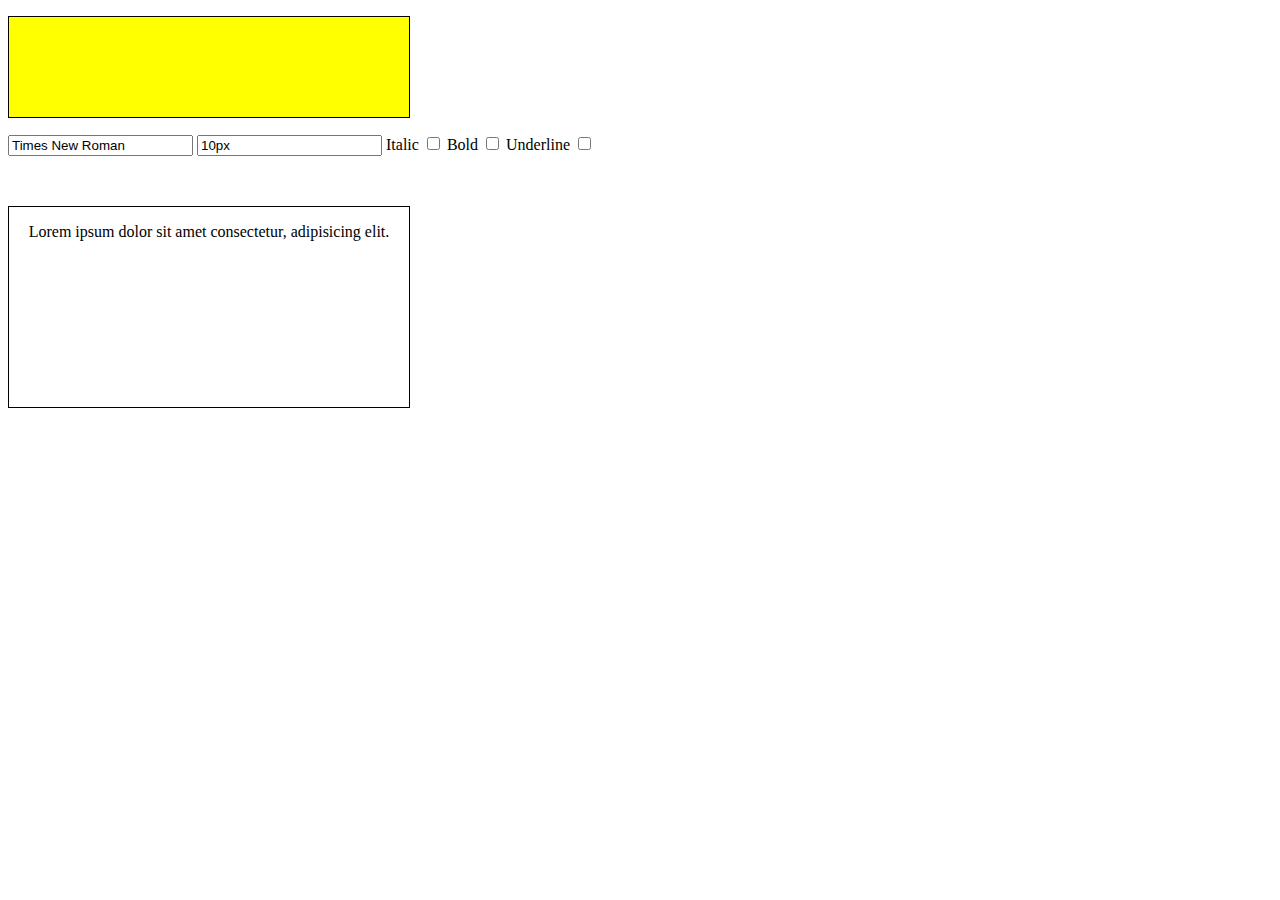
<file: Day 2/index.html>
<!DOCTYPE html>
<html lang="en">
<head>
    <meta charset="UTF-8">
    <meta name="viewport" content="width=device-width, initial-scale=1.0">
    <title>Document</title>
</head>
<body>
    
    <p onmouseover="mv()" onmouseout="mo()" id="box"></p>

    

   
 <input list="font" style="display: inline;" id="fonts">
    <datalist id="font">
      <option value="Times New Roman" id="times" selected>
      <option value="fantasy" id="fantasy">
    </datalist>
    <input list="fontSizes"  style="display: inline;" id="fontSize">
    <datalist id="fontSizes">
      <option value="10px" id="one" selected>
      <option value="15px" id="two">
    </datalist>
    <label for="">Italic</label>
    <input type="checkbox" name="Italic" id="Italic">
    <label for="">Bold</label>
    <input type="checkbox" name="Bold" id="Bold">
    <label for="">Underline</label>
    <input type="checkbox" name="Underline" id="Underline">

    <div style="width: 400px; height: 200px; background-color: white; border: 1px black solid; margin-top:50px ; text-align: center;">
        <p  id="test">Lorem ipsum dolor sit amet consectetur, adipisicing elit.</p>
    </div> 
        
    <script src="task 1.js"></script>
</body>
</html>
</file>
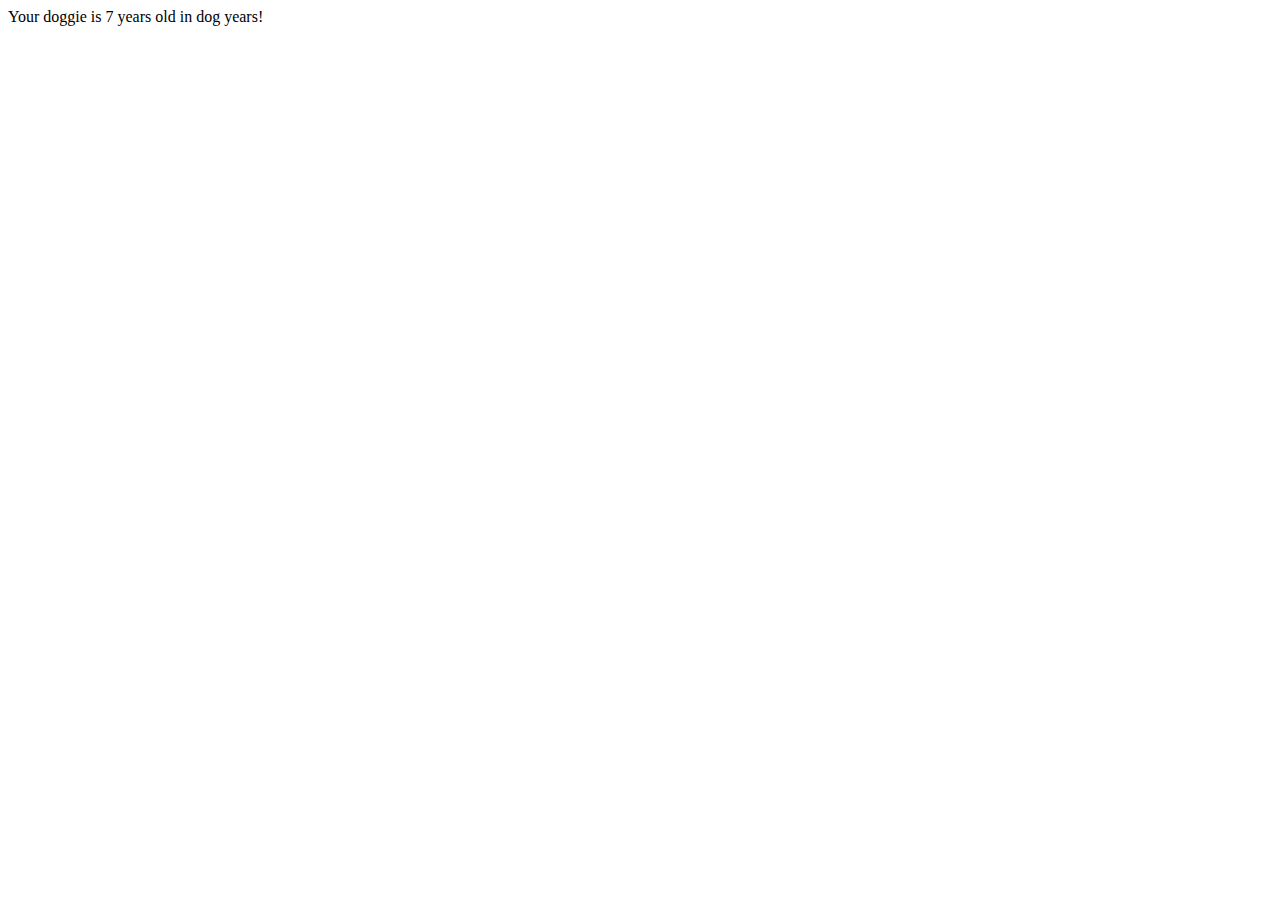
<file: Day 3/index.html>
<!DOCTYPE html>
<html lang="en">
<head>
    <meta charset="UTF-8">
    <meta name="viewport" content="width=device-width, initial-scale=1.0">
    <title>Document</title>
</head>
<body>
    <script src="task .js"></script>
</body>
</html>
</file>
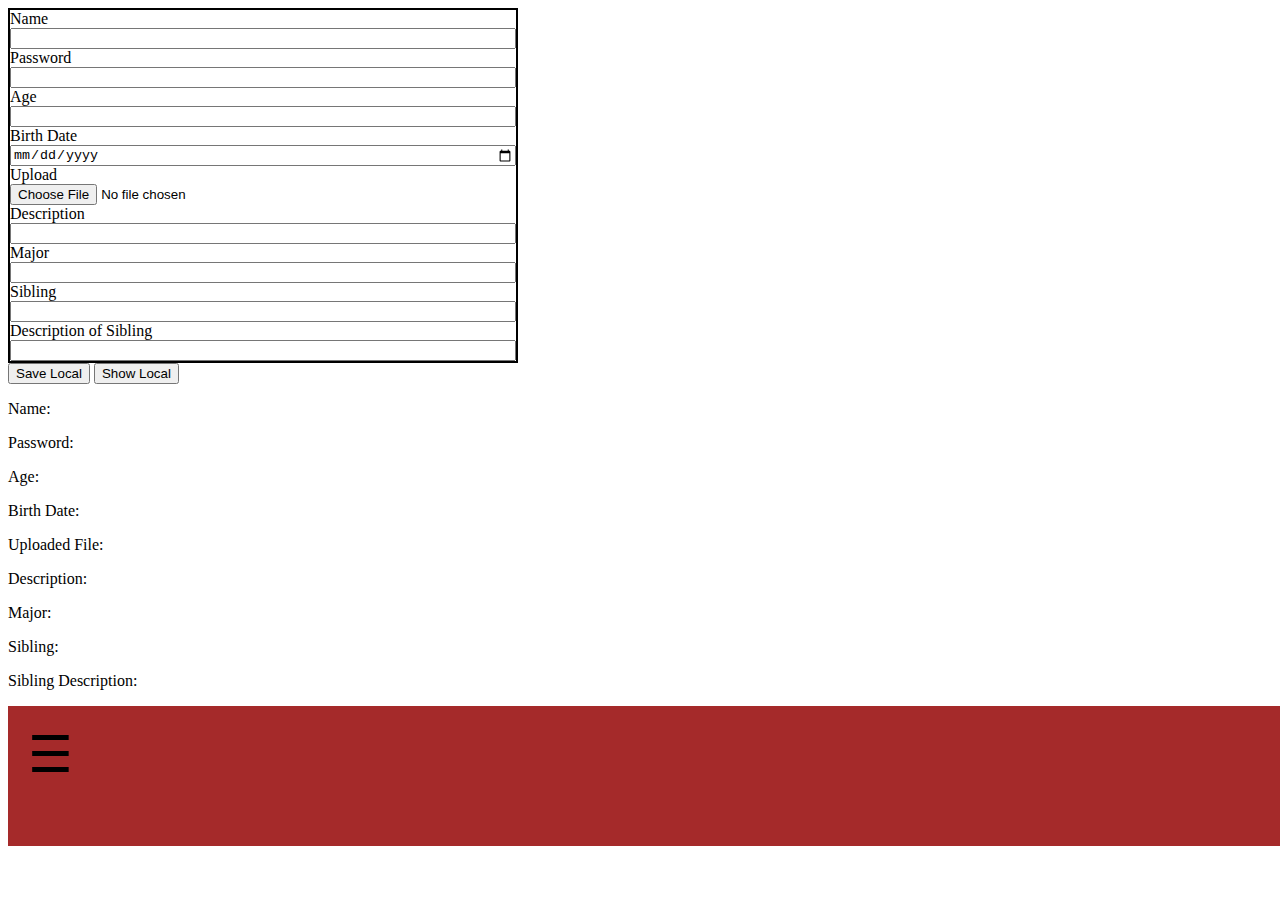
<file: Day 4/index.html>
<!DOCTYPE html>
<html lang="en">
  <head>
    <meta charset="UTF-8" />
    <meta name="viewport" content="width=device-width, initial-scale=1.0" />
    <link rel="stylesheet" href="index.css" />
    <title>Document</title>
  </head>
  <body>
    <div id="sty">
      <label for="name">Name</label>
      <input type="text" id="name" />

      <label for="pass">Password</label>
      <input type="text" id="pass" />

      <label for="age">Age</label>
      <input type="text" id="age" />

      <label for="birth">Birth Date</label>
      <input type="date" id="birth" />

      <label for="upload">Upload</label>
      <input type="file" id="upload" />

      <label for="des">Description</label>
      <input type="text" id="des" />

      <label for="major">Major</label>
      <input type="text" id="major" />

      <label for="sib">Sibling</label>
      <input type="text" id="sib" />

      <label for="dess">Description of Sibling</label>
      <input type="text" id="dess" />
    </div>

    <button onclick="savelocal()">Save Local</button>
    <button onclick="output()">Show Local</button>

    <div id="outputContainer">
      <p id="outputName">Name: </p>
      <p id="outputPassword">Password: </p>
      <p id="outputAge">Age: </p>
      <p id="outputBirth">Birth Date: </p>
      <p id="outputUpload">Uploaded File: </p>
      <p id="outputDescription">Description: </p>
      <p id="outputMajor">Major: </p>
      <p id="outputSibling">Sibling: </p>
      <p id="outputSiblingDescription">Sibling Description: </p>
    </div>








    <div id="haeder" onclick="showdrop()"><div>☰</div></div>
    <div id="droplist" >
      <ul>
        <li>
          <a href="">Home
          </a>
        </li>
        <li>
          <a href="">About us
          </a>
        </li>
        <li>
          <a href="">Contact us
          </a>
        </li>
        <li>
          <a href="">Call us
          </a>
        </li>
      </ul>
    </div>


    <script src="task 1.js"></script>
  </body>
</html>
</file>
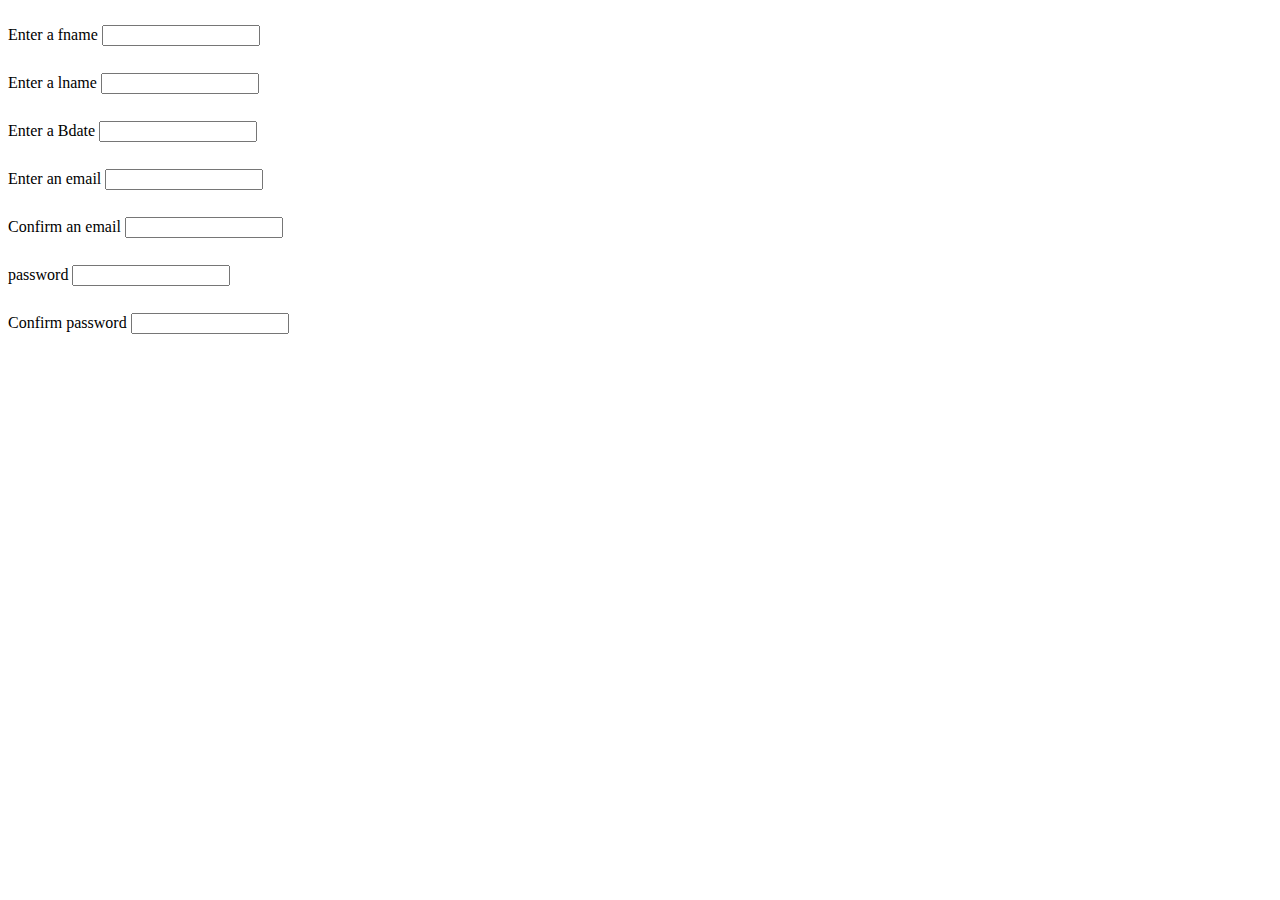
<file: Day 6/index.html>
<!DOCTYPE html>
<html lang="en">
<head>
    <meta charset="UTF-8">
    <meta name="viewport" content="width=device-width, initial-scale=1.0">
    <title>Document</title>
    <style>
        input {
            margin-bottom: 10px;
            width: 150px;
        }
        /* label{
            display: flex;
            flex-direction: column;
        } */
        p {
            display: inline-block;
        }
    </style>
</head>
<body>
    <form action="" style="display: flex; flex-direction: column;" id="myForm">
        <label>Enter a fname
            <input type="text" class="fname" >
            <P id="fname"></P>
        </label>
        

        <label>Enter a lname
            <input type="text" class="lname">
            <P id="lname"></P>

        </label>
        <label>Enter a Bdate
            <input type="text" class="date">
            <P id="date"></P>

        </label>
        <label>Enter an email
            <input type="text" class="email">
            <P id="email"></P>

        </label>
        <label>Confirm an email
            <input type="text" class="cemail">
            <P id="cemail"></P>

        </label>
        <label>password
            <input type="text" class="password">
            <P id="password"></P>

        </label>
        <label>Confirm password
            <input type="text" class="cpassword">
            <P id="cpassword"></P>

    </label>
        <!-- <input type="submit" value="">
        <P id=""></P> -->

    </form>




    <script>

    const fname = document.querySelector(".fname")
    fname.addEventListener("input", function () {
    debugger
        let regexName = /^[a-zA-Z]{2,15}$/;

        if (!regexName.test(fname.value)) {
            let x = document.getElementById("fname")
            x.innerText = "Invalid name" 
        }else{
            let x = document.getElementById("fname")
            x.innerText = "" 
        }
    });

    const lname = document.querySelector(".lname")
    lname.addEventListener("input", function () {
    debugger
        let regexName = /^[a-zA-Z]{2,15}$/;
        if (!regexName.test(lname.value)) {
            let x = document.getElementById("lname")
            x.innerText = "Invalid name" 
        }else{
            let x = document.getElementById("lname")
            x.innerText = "" 
        }
    });
    
    
    
    
    const date = document.querySelector(".date")
    date.addEventListener("input", function () {
    
        let regexDate = /^[0-9 ]+\/[0-9]+\/[0-9]{2,}$/;
        if (!regexDate.test(date.value)) {
            let x = document.getElementById("date")
            x.innerText = "Invalid date" 
        }else {
                let x = document.getElementById("date")
                x.innerText = ""
            }

        
    });






    const email = document.querySelector(".email")
    email.addEventListener("input", function () {
    
        let regexEmail = /^[a-zA-Z0-9._]+@[a-zA-Z]+\.[a-zA-Z]{2,}$/;
        if (!regexEmail.test(email.value)) {
            let x = document.getElementById("email")
            x.innerText = "Invalid email"
            
            
            }else {
                let x = document.getElementById("email")
                x.innerText = ""
            }

         });

    const cemail = document.querySelector(".cemail")
    cemail.addEventListener("input", function () {
    
        let regexcEmail = /^[a-zA-Z0-9._]+@[a-zA-Z]+\.[a-zA-Z]{2,}$/;
        if (!regexcEmail.test(cemail.value)) {
            let x = document.getElementById("cemail")
            x.innerText = "Invalid email"
            
            
            }else {
                let x = document.getElementById("cemail")
                x.innerText = ""
            }

         });







    const password = document.querySelector(".password")
    password.addEventListener("input", function () {
    
        let regexPassword = /^[a-zA-Z0-9]{2,15}$/;
        
        if (!regexPassword.test(password.value)) {
            let x = document.getElementById("password")
            x.innerText = "Invalid password" 
               }else {
                let x = document.getElementById("password")
                x.innerText = ""
            }

        
    });
    
    const cpassword = document.querySelector(".cpassword")
    cpassword.addEventListener("input", function () {
    
        let regexcPassword = /^[a-zA-Z0-9]{2,15}$/;
        
        if (!regexcPassword.test(cpassword.value)) {
            let x = document.getElementById("cpassword")
            x.innerText = "Invalid password" 
               }else {
                let x = document.getElementById("cpassword")
                x.innerText = ""
            }

        
    });





    </script>
</body>
</html>
</file>
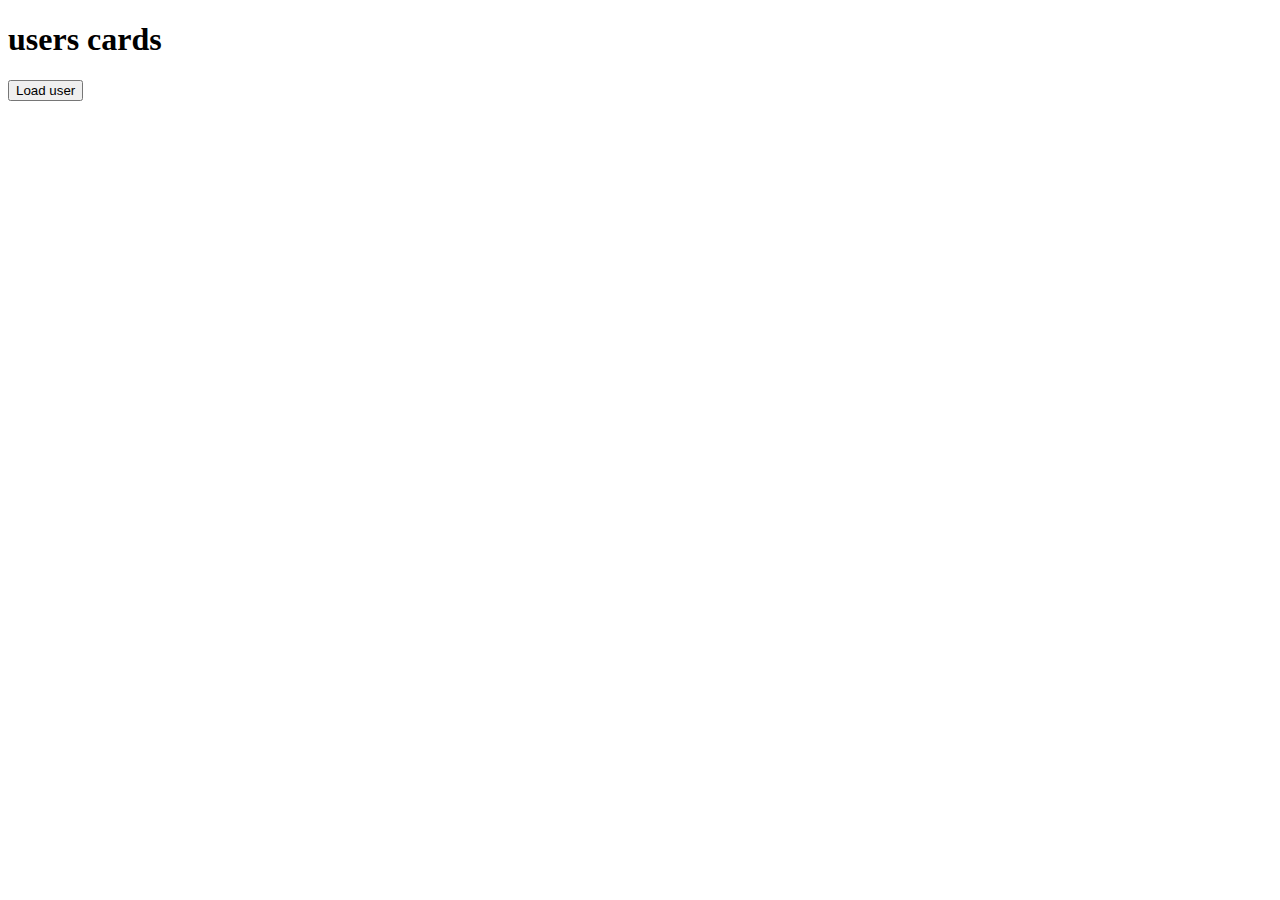
<file: Day 7/index.html>
<!DOCTYPE html>
<html lang="en">
<head>
    <meta charset="UTF-8">
    <meta name="viewport" content="width=device-width, initial-scale=1.0">
    <title>Document</title>
    <style>
        #cards{

                padding: 0 20px;
        }
    </style>
    
</head>
<body>
 
    <h1>users cards</h1>
    <button onclick="dis()">Load user</button>
    <div id="output" style="display: flex; flex-direction: row; margin: 10px; padding: 20px;"></div>

  
    


    <script>
        debugger;

       async function dis() {

           const response = await fetch("https://api.npoint.io/28f7f05b61113667a43a")
            const data = await response.json();


            // const response = await  fetch("json.json");
            // const data = await response.json();

            const output = document.getElementById("output")

            for (const user of data) {

                const userCard = document.createElement("div")
                userCard.innerHTML = `
                <div id="cards">
                <h3>${user.name}</h3>
                <p><b>Age:${user.age}</b></p>
                <p><b>Email:${user.email}</b></p>
                </div>
                `
                output.appendChild(userCard)
                
            }

           
        }
    </script>
    
</body>
</html>
</file>
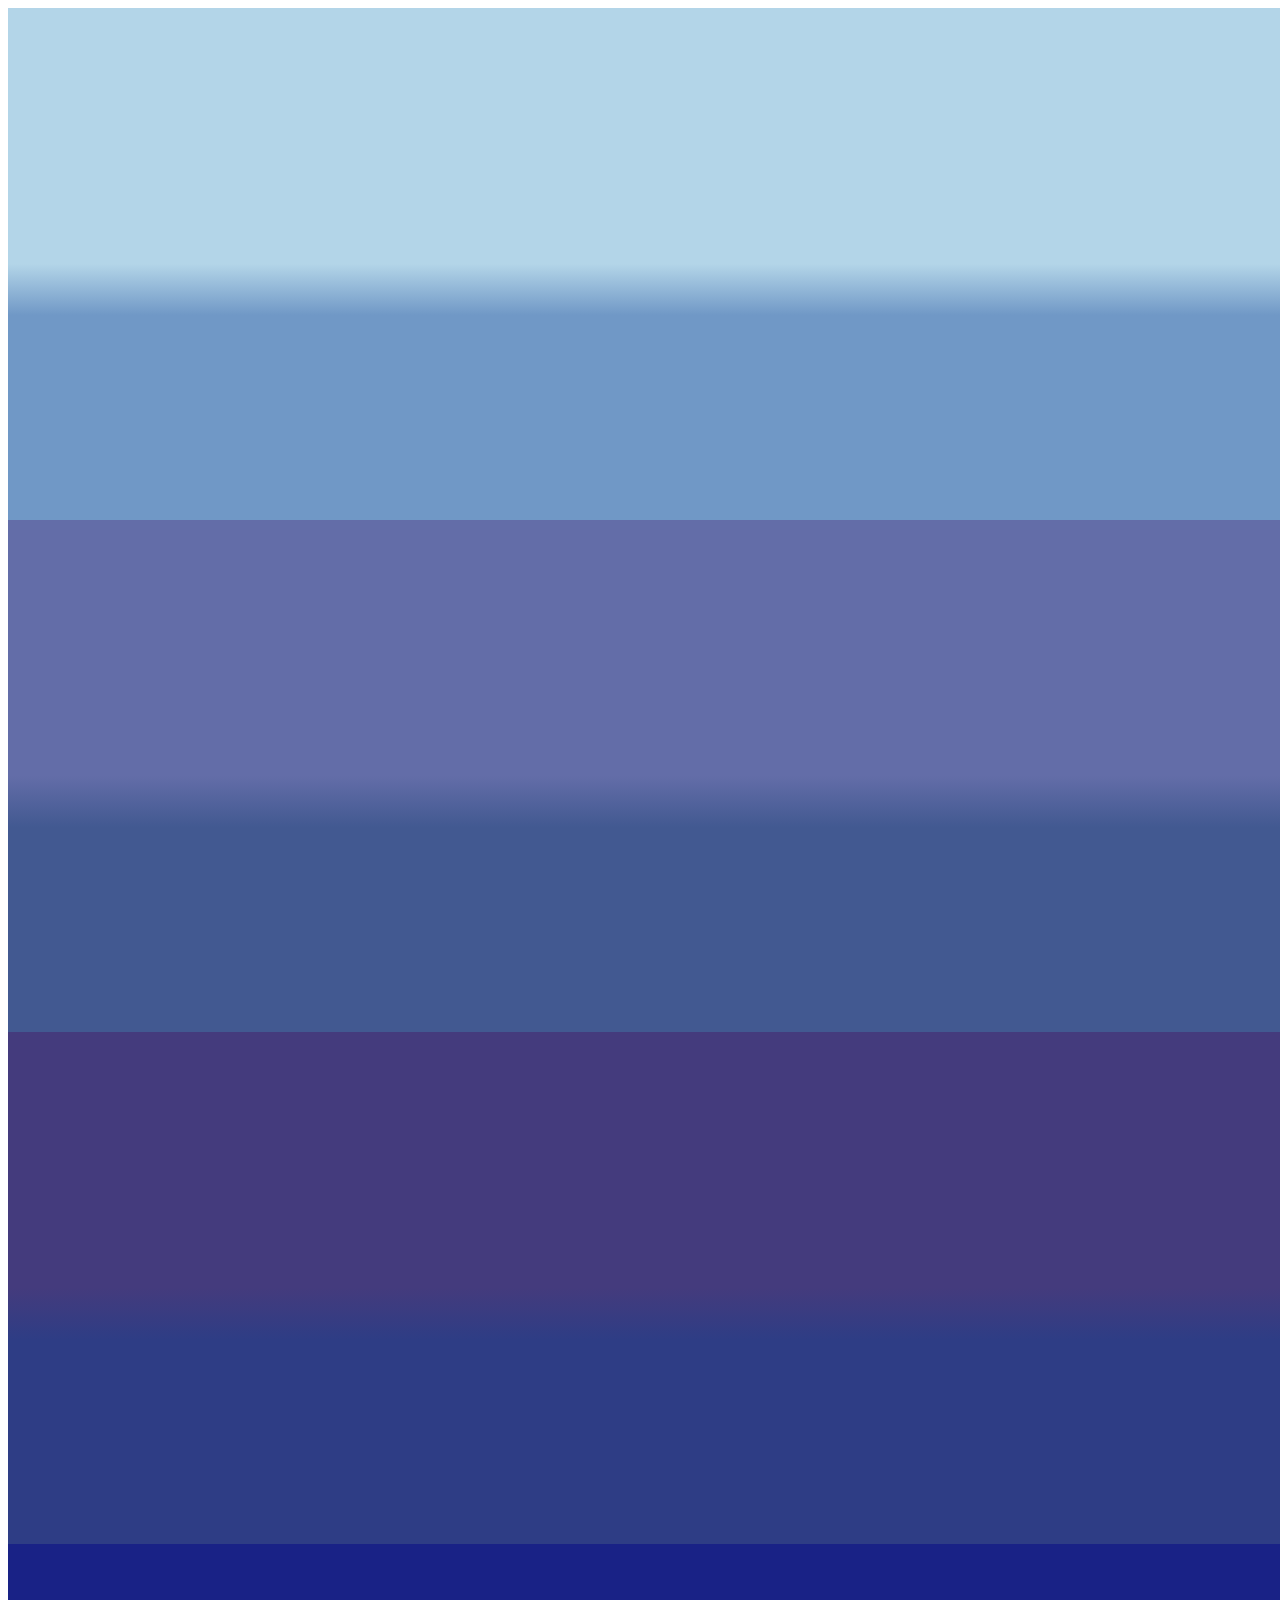
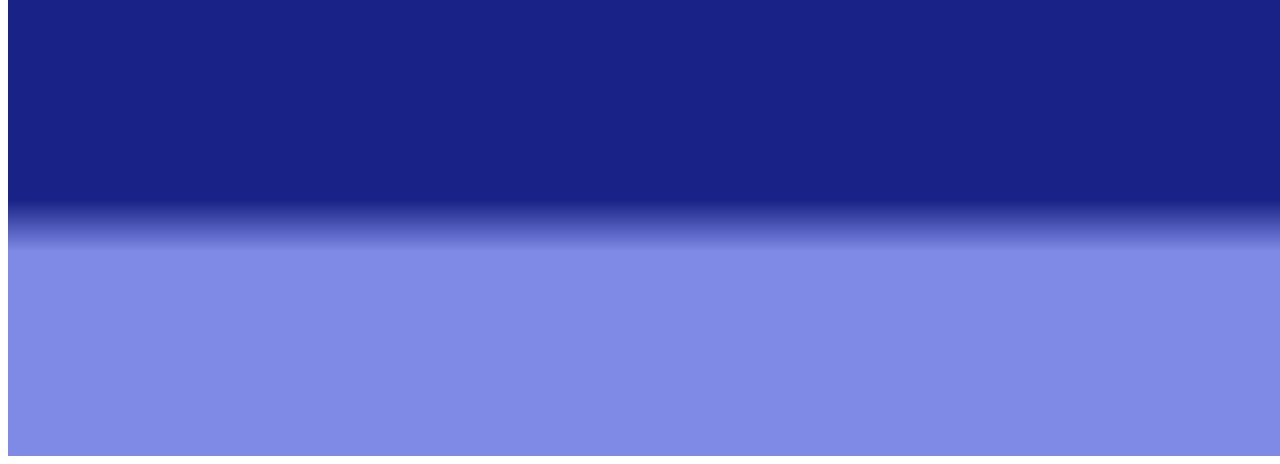
<file: Day 5/task 2.html>
<!DOCTYPE html>
<html lang="en">

<head>
    <meta charset="UTF-8">
    <meta name="viewport" content="width=device-width, initial-scale=1.0">
    <title>Back to Top</title>
</head>
<style>
    #div1 {
        width: 100vw;
        height: 40vw;
        background: linear-gradient(to bottom, #b3d5e8 50%, #7098c6 60%);
    }

    #div2 {
        width: 100vw;
        height: 40vw;
        background: linear-gradient(to bottom, #636da8 50%, #425991 60%);
    }

    #div3 {
        width: 100vw;
        height: 40vw;
        background: linear-gradient(to bottom, #443b7d 50%, #2e3d85 60%);
    }

    #div4 {
        width: 100vw;
        height: 40vw;
        background: linear-gradient(to bottom, #192286 50%, #061dce84 60%);
    }

    #div5 {
        width: 100vw;
        height: 40vw;
        background: linear-gradient(to bottom, #FBE4D8 50%, #FBE4D8 60%);
    }

    #myBtn {
        display: none;
        position: fixed;
        bottom: 2vw;
        right: 2vw;
        font-size: 1vw;
        border: 0.2vw solid #3b146e;
        background-color: #bce9bc;
        color: #3b146e;
        cursor: pointer;
        padding: 1vw;
        border-radius: 0.6vw;
    }
</style>

<body>
    <button onclick="topFunction()" id="myBtn" title="Go to top">Top</button>
    <div id="div1"></div>
    <div id="div2"></div>
    <div id="div3"></div>
    <div id="div4"></div>
    <div id="div5 "></div>

    <script>
        let myBtn = document.getElementById("myBtn");

        window.onscroll = function () {
            if (document.body.scrollTop > 30 || document.documentElement.scrollTop > 30) {
                myBtn.style.display = "block";
            } else {
                myBtn.style.display = "none";
            }
        }

        function topFunction() {
            document.body.scrollTop = 0;
            document.documentElement.scrollTop = 0;
        }
    </script>
</body>

</html>
</file>
<file: Day 4/index.css>
#sty{
    display: flex;
    flex-direction: column;
    border: 2px solid black;
    width: 40%;
  }









#haeder{
    font-size: 50px;
    background-color: brown;
    height: 100px;
    width: 100%;
    padding: 20px;
    }
    #droplist{
      width: 30%;
      height: 200px;
      background-color: brown;
      font-size: x-large;
      display: none;
      text-align: center;
    }
</file>
